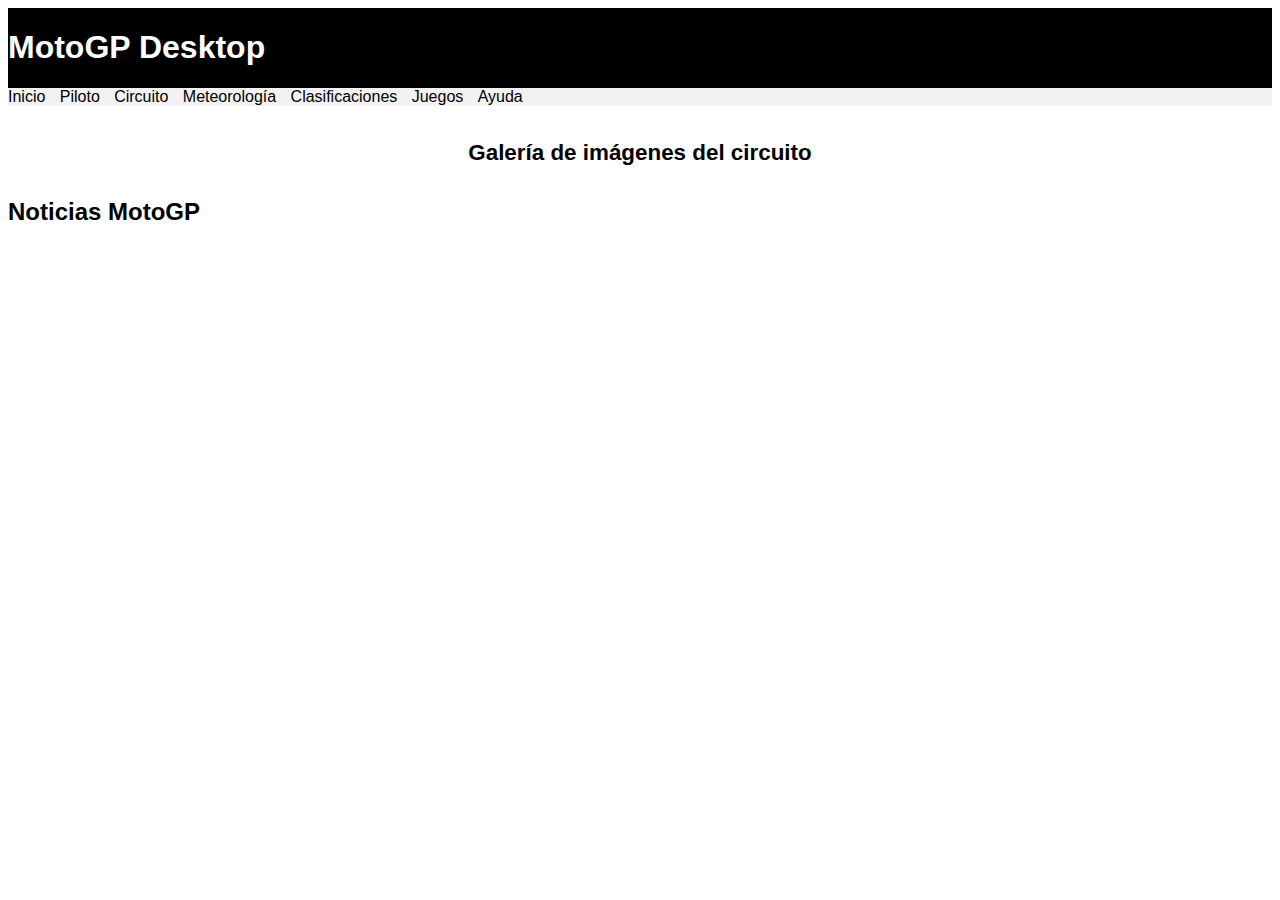
<file: index.html>
<!DOCTYPE HTML>

<html lang="es">

<head>
	<meta charset="UTF-8" />
	<title>MotoGP Desktop - Inicio</title>
	<link rel="icon" href="multimedia/favicon48px.ico">

	<meta name="author" content="Richard Roque" />
	<meta name="description"
		content="Página principal del proyecto MotoGP Desktop, con acceso a pilotos, circuitos y resultados de MotoGP." />
	<meta name="keywords" content="MotoGP, carreras, pilotos, circuitos, resultados, clasificación" />
	<meta name="viewport" content="width=device-width, initial-scale=1.0" />

	

	<link rel="stylesheet" href="estilo/estilo.css" />
	<link rel="stylesheet" href="estilo/layout.css" />
	<link rel="stylesheet" href="estilo/layout-carrusel.css" />
</head>

<body>
	<header>
		<h1><a href="index.html">MotoGP Desktop</a></h1>
		<nav>
			<a class="active" href="index.html" title="Página principal">Inicio</a>
			<a href="piloto.html" title="Información del piloto">Piloto</a>
			<a href="circuito.html" title="Información del circuito">Circuito</a>
			<a href="meteorología.html" title="Información de la meteorología">Meteorología</a>
			<a href="clasificaciones.php" title="Información de las clasificaciones">Clasificaciones</a>
			<a href="juegos.html" title="Información de los juegos">Juegos</a>
			<a href="ayuda.html" title="Información sobre la ayuda">Ayuda</a>
		</nav>
	</header>

	<main>
		<section>
			<h2>Galería de imágenes del circuito</h2>
		</section>

		<!-- Sección requerida para las noticias -->
		<section>
			<h2>Noticias MotoGP</h2>
			<!-- Aquí se añadirán los <article> desde noticias.js -->
		</section>

	</main>

	<!-- Scripts Carrusel -->
	<script src="https://code.jquery.com/jquery-3.7.1.min.js"></script>
	<script src="js/carrusel.js"></script>


	<!-- Scripts Noticias -->
	<script src="js/noticias.js"></script>
</body>

</html>
</file>
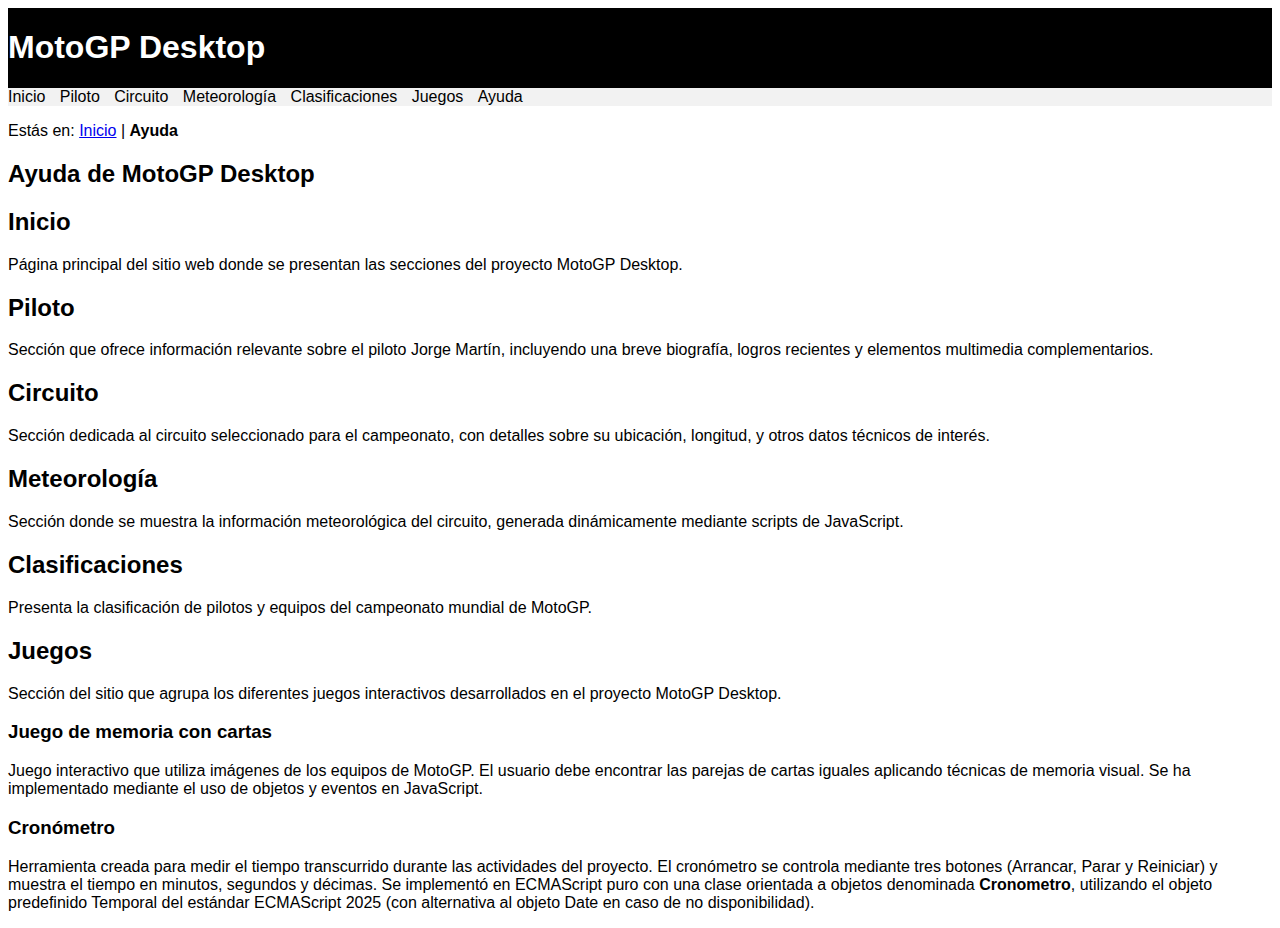
<file: ayuda.html>
<!DOCTYPE html>
<html lang="es">

<head>
	<meta charset="UTF-8" />
	<title>MotoGP Desktop - Ayuda</title>
	<link rel="icon" href="multimedia/favicon48px.ico">

	<meta name="author" content="Richard Roque" />
	<meta name="description" content="Información de ayuda del proyecto MotoGP Desktop" />
	<meta name="keywords"
		content="MotoGP, ayuda, información, piloto, circuito, meteorología, clasificaciones, juegos, cronómetro" />
	<meta name="viewport" content="width=device-width, initial-scale=1.0" />

	<link rel="stylesheet" type="text/css" href="estilo/estilo.css" />
	<link rel="stylesheet" type="text/css" href="estilo/layout.css" />
</head>

<body>
	<header>
		<h1><a href="index.html">MotoGP Desktop</a></h1>
		<nav>
			<a href="index.html" title="Página principal">Inicio</a>
			<a href="piloto.html" title="Información del piloto">Piloto</a>
			<a href="circuito.html" title="Información del circuito">Circuito</a>
			<a href="meteorología.html" title="Información de la meteorología">Meteorología</a>
			<a href="clasificaciones.php" title="Clasificaciones">Clasificaciones</a>
			<a href="juegos.html" title="Información de los juegos">Juegos</a>
			<a class="active" href="ayuda.html" title="Ayuda del sitio">Ayuda</a>
		</nav>
	</header>

	<main>
		<p>Estás en: <a href="index.html">Inicio</a> | <strong>Ayuda</strong></p>

		<h2>Ayuda de MotoGP Desktop</h2>

		<section>
			<h2>Inicio</h2>
			<p>Página principal del sitio web donde se presentan las secciones del proyecto MotoGP Desktop.</p>
		</section>

		<section>
			<h2>Piloto</h2>
			<p>Sección que ofrece información relevante sobre el piloto Jorge Martín, incluyendo una breve biografía,
				logros recientes y elementos multimedia complementarios.</p>
		</section>

		<section>
			<h2>Circuito</h2>
			<p>Sección dedicada al circuito seleccionado para el campeonato, con detalles sobre su ubicación, longitud,
				y otros datos técnicos de interés.</p>
		</section>

		<section>
			<h2>Meteorología</h2>
			<p>Sección donde se muestra la información meteorológica del circuito, generada dinámicamente mediante
				scripts de JavaScript.</p>
		</section>

		<section>
			<h2>Clasificaciones</h2>
			<p>Presenta la clasificación de pilotos y equipos del campeonato mundial de MotoGP.</p>
		</section>

		<section>
			<h2>Juegos</h2>
			<p>Sección del sitio que agrupa los diferentes juegos interactivos desarrollados en el proyecto MotoGP
				Desktop.</p>

			<!-- Subapartado del Juego de Memoria -->
			<h3>Juego de memoria con cartas</h3>
			<p>Juego interactivo que utiliza imágenes de los equipos de MotoGP. El usuario debe encontrar las parejas de
				cartas iguales aplicando técnicas de memoria visual. Se ha implementado mediante el uso de objetos y
				eventos en JavaScript.</p>

			<!-- Subapartado del Cronómetro -->
			<h3>Cronómetro</h3>
			<p>Herramienta creada para medir el tiempo transcurrido durante las actividades del proyecto.
				El cronómetro se controla mediante tres botones (Arrancar, Parar y Reiniciar) y muestra el tiempo en
				minutos, segundos y décimas.
				Se implementó en ECMAScript puro con una clase orientada a objetos denominada
				<strong>Cronometro</strong>,
				utilizando el objeto predefinido Temporal del estándar ECMAScript 2025
				(con alternativa al objeto Date en caso de no disponibilidad).</p>
		</section>
	</main>
</body>

</html>
</file>
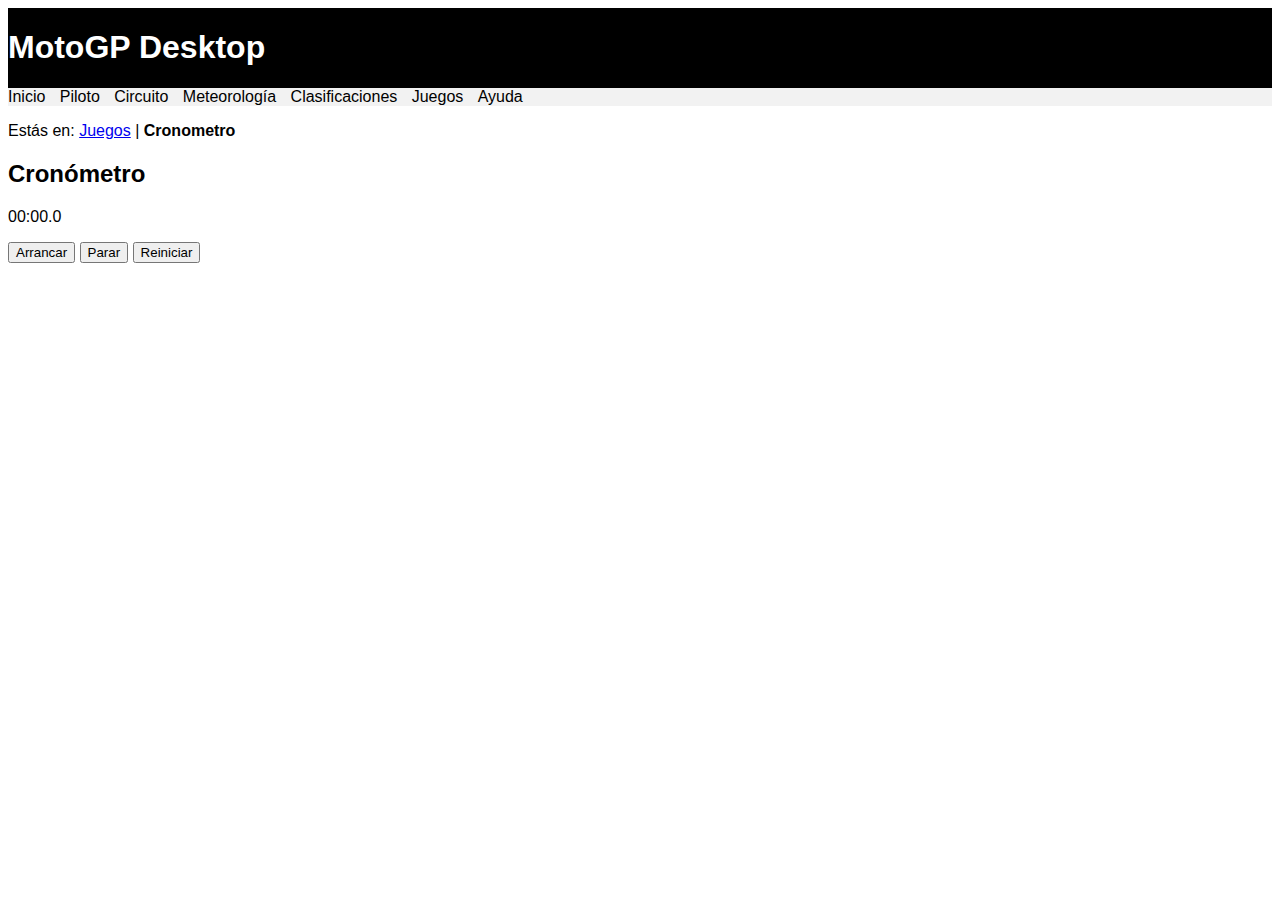
<file: cronometro.html>
<!DOCTYPE html>
<html lang="es">

<head>
  <meta charset="UTF-8">
  <title>Cronómetro - MotoGP Desktop</title>

  <link rel="stylesheet" type="text/css" href="estilo/estilo.css">
  <link rel="stylesheet" type="text/css" href="estilo/layout.css">
  <script src="js/cronometro.js"></script>
</head>

<body>
  <header>
  
      <h1><a href="index.html">MotoGP Desktop</a></h1>
      <nav>
        <a href="index.html">Inicio</a>
        <a href="piloto.html">Piloto</a>
        <a href="circuito.html">Circuito</a>
        <a href="meteorología.html">Meteorología</a>
        <a href="clasificaciones.php">Clasificaciones</a>
        <a href="juegos.html" aria-current="page">Juegos</a>
        <a href="ayuda.html">Ayuda</a>
      </nav>

  </header>

<main>
  <p>Estás en: <a href="juegos.html">Juegos</a> | <strong> Cronometro </strong></p>

  <h2>Cronómetro</h2>

  
    <p>00:00.0</p>

    <button onclick="cronometro.arrancar()">Arrancar</button>
    <button onclick="cronometro.parar()">Parar</button>
    <button onclick="cronometro.reiniciar()">Reiniciar</button>
  
</main>


  <script>
    const cronometro = new Cronometro();
  </script>
</body>

</html>
</file>
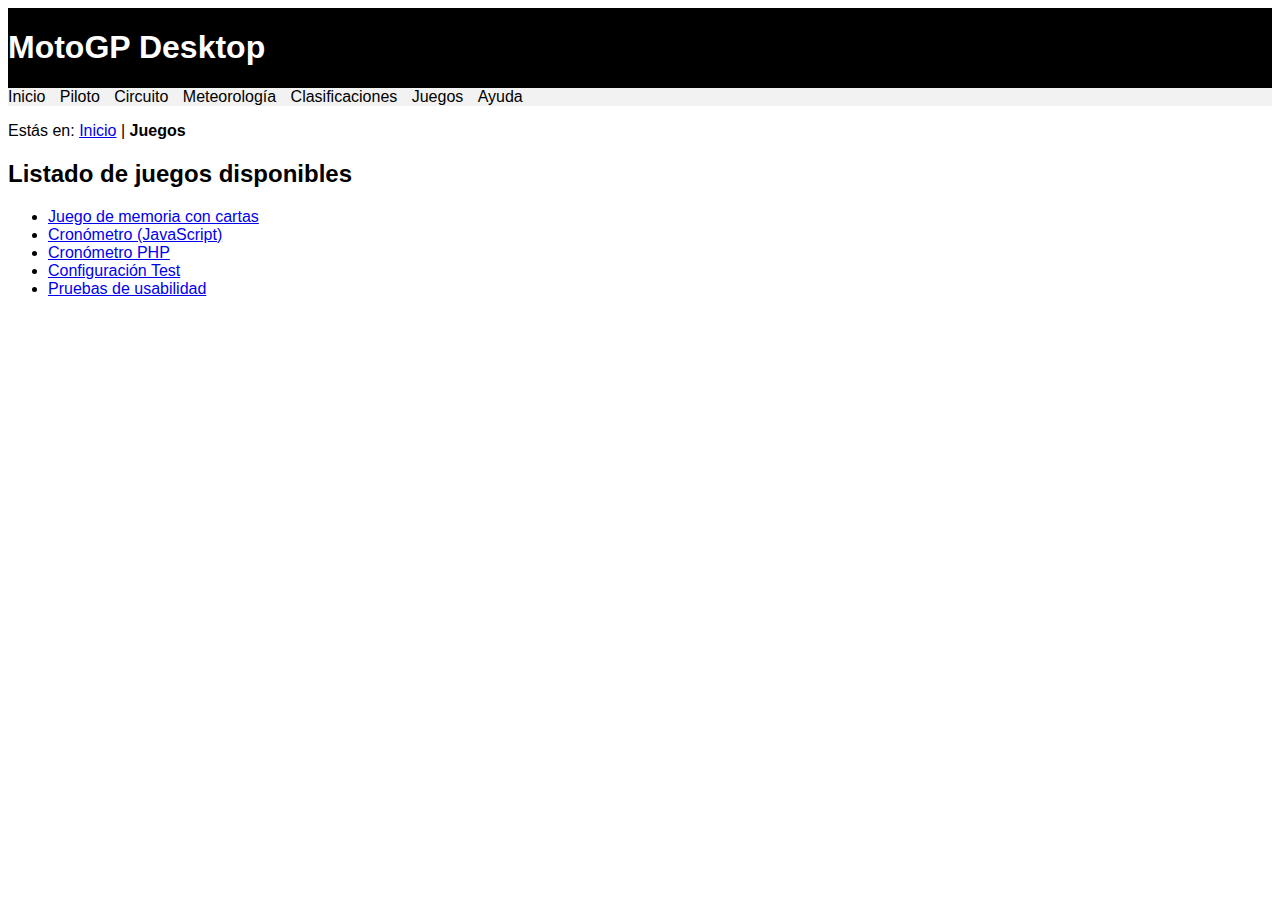
<file: juegos.html>
<!DOCTYPE HTML>
<html lang="es">

<head>
	<meta charset="UTF-8" />
	<title>MotoGP Desktop - Juegos</title>
	<link rel="icon" href="multimedia/favicon48px.ico" />

	<meta name="author" content="Richard Roque" />
	<meta name="description" content="Listado de juegos del proyecto MotoGP Desktop." />
	<meta name="keywords" content="MotoGP, juegos, memoria, cronómetro, cartas" />
	<meta name="viewport" content="width=device-width, initial-scale=1.0" />

	<!-- Hojas de estilo -->
	<link rel="stylesheet" href="estilo/estilo.css" />
	<link rel="stylesheet" href="estilo/layout.css" />
</head>

<body>
	<header>
		<h1><a href="index.html">MotoGP Desktop</a></h1>
		<nav>
			<a href="index.html" title="Página principal">Inicio</a>
			<a href="piloto.html" title="Información del piloto">Piloto</a>
			<a href="circuito.html" title="Información del circuito">Circuito</a>
			<a href="meteorología.html" title="Información de la meteorología">Meteorología</a>
			<a href="clasificaciones.php" title="Clasificaciones">Clasificaciones</a>
			<a class="active" href="juegos.html" title="Listado de juegos" >Juegos</a>
			<a href="ayuda.html" title="Ayuda del sitio">Ayuda</a>
		</nav>
	</header>

	<main role="main">
		<!-- Migas de navegación -->
		<p>Estás en:
			<a href="index.html">Inicio</a> |
			<strong>Juegos</strong>
		</p>

		<!-- Sección de juegos -->
	<section>
		<h2>Listado de juegos disponibles</h2>
	
		<ul aria-label="Lista de juegos del sitio MotoGP Desktop">
			<li>
				<a href="memoria.html" title="Abrir el juego de memoria con cartas">
					Juego de memoria con cartas
				</a>
			</li>
	
			<li>
				<a href="cronometro.html" title="Abrir el cronómetro en JavaScript">
					Cronómetro (JavaScript)
				</a>
			</li>
	
			<li>
				<a href="cronometro.php" title="Abrir el cronómetro desarrollado en PHP">
					Cronómetro PHP
				</a>
			</li>

			<li>
				<a href="php/configuracion.php" title="Abrir la configuración del test de usabilidad">
					Configuración Test
				</a>
			</li>

			<li>
				<a href="php/test.php" title="Abrir los test de usabilidad">
					Pruebas de usabilidad
				</a>
			</li>
		</ul>
	</section>
	</main>
</body>

</html>
</file>
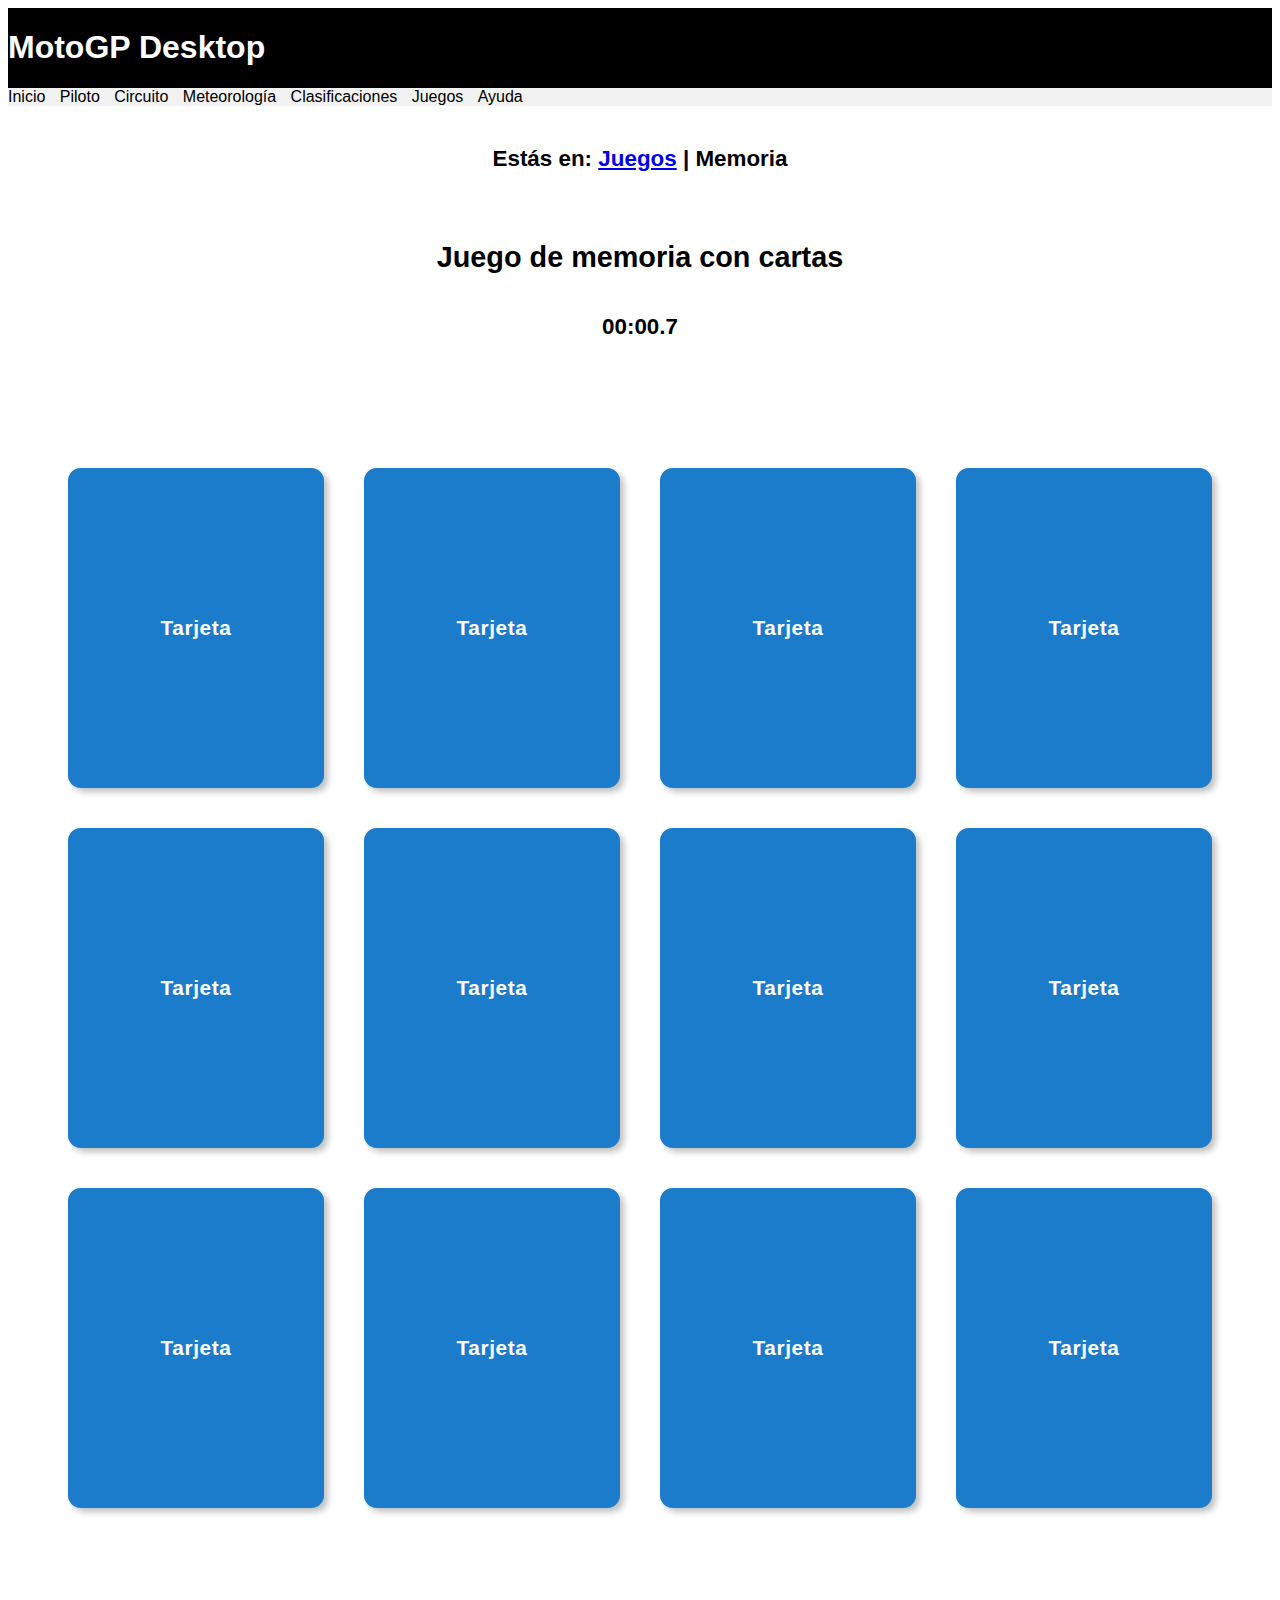
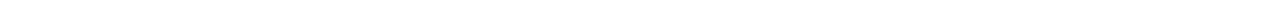
<file: memoria.html>
<!DOCTYPE HTML>
<html lang="es">

<head>
    <meta charset="UTF-8" />
    <title>MotoGP Desktop - Juego de memoria</title>
    <link rel="icon" href="multimedia/favicon48px.ico" />

    <meta name="author" content="Richard Roque" />
    <meta name="description" content="Juego de memoria con cartas del proyecto MotoGP Desktop." />
    <meta name="keywords" content="MotoGP, juego, memoria, cartas" />
    <meta name="viewport" content="width=device-width, initial-scale=1.0" />

    <!-- Hojas de estilo -->
    <link rel="stylesheet" href="estilo/estilo.css" />
    <link rel="stylesheet" href="estilo/layout.css" />
    <link rel="stylesheet" href="estilo/cards.css" />
    <link rel="stylesheet" href="estilo/layout-cards.css" />

    <!-- Cronómetro -->
    <script src="js/cronometro.js"></script>
</head>

<body>
    <header>
        <h1><a href="index.html">MotoGP Desktop</a></h1>
        <nav>
            <a href="index.html">Inicio</a>
            <a href="piloto.html">Piloto</a>
            <a href="circuito.html">Circuito</a>
            <a href="meteorología.html">Meteorología</a>
            <a href="clasificaciones.php">Clasificaciones</a>
            <a class="active" href="juegos.html" >Juegos</a>
            <a href="ayuda.html">Ayuda</a>
        </nav>
    </header>

    <main>
        <!-- Migas de navegación -->
        <p>
            Estás en:
            <a href="juegos.html">Juegos</a> |
            <strong>Memoria</strong>
        </p>

        <h2>Juego de memoria con cartas</h2>

        <!-- Cronómetro -->
        <p>00:00.0</p>

        <!-- Cartas (pares duplicados) -->
        <section>
            <article data-element="Honda">
                <h3>Tarjeta</h3>
                <img src="multimedia/logos/honda.svg" alt="Honda" />
            </article>
            <article data-element="Honda">
                <h3>Tarjeta</h3>
                <img src="multimedia/logos/honda.svg" alt="Honda" />
            </article>

            <article data-element="Yamaha">
                <h3>Tarjeta</h3>
                <img src="multimedia/logos/yamaha.svg" alt="Yamaha" />
            </article>
            <article data-element="Yamaha">
                <h3>Tarjeta</h3>
                <img src="multimedia/logos/yamaha.svg" alt="Yamaha" />
            </article>

            <article data-element="Ducati">
                <h3>Tarjeta</h3>
                <img src="multimedia/logos/ducati.svg" alt="Ducati" />
            </article>
            <article data-element="Ducati">
                <h3>Tarjeta</h3>
                <img src="multimedia/logos/ducati.svg" alt="Ducati" />
            </article>

            <article data-element="KTM">
                <h3>Tarjeta</h3>
                <img src="multimedia/logos/ktm.svg" alt="KTM" />
            </article>
            <article data-element="KTM">
                <h3>Tarjeta</h3>
                <img src="multimedia/logos/ktm.svg" alt="KTM" />
            </article>

            <article data-element="Aprilia">
                <h3>Tarjeta</h3>
                <img src="multimedia/logos/aprilia.svg" alt="Aprilia" />
            </article>
            <article data-element="Aprilia">
                <h3>Tarjeta</h3>
                <img src="multimedia/logos/aprilia.svg" alt="Aprilia" />
            </article>

            <article data-element="MotoGP">
                <h3>Tarjeta</h3>
                <img src="multimedia/logos/motogp.svg" alt="MotoGP" />
            </article>
            <article data-element="MotoGP">
                <h3>Tarjeta</h3>
                <img src="multimedia/logos/motogp.svg" alt="MotoGP" />
            </article>
        </section>
    </main>

    <script src="js/memoria.js"></script>
</body>

</html>
</file>
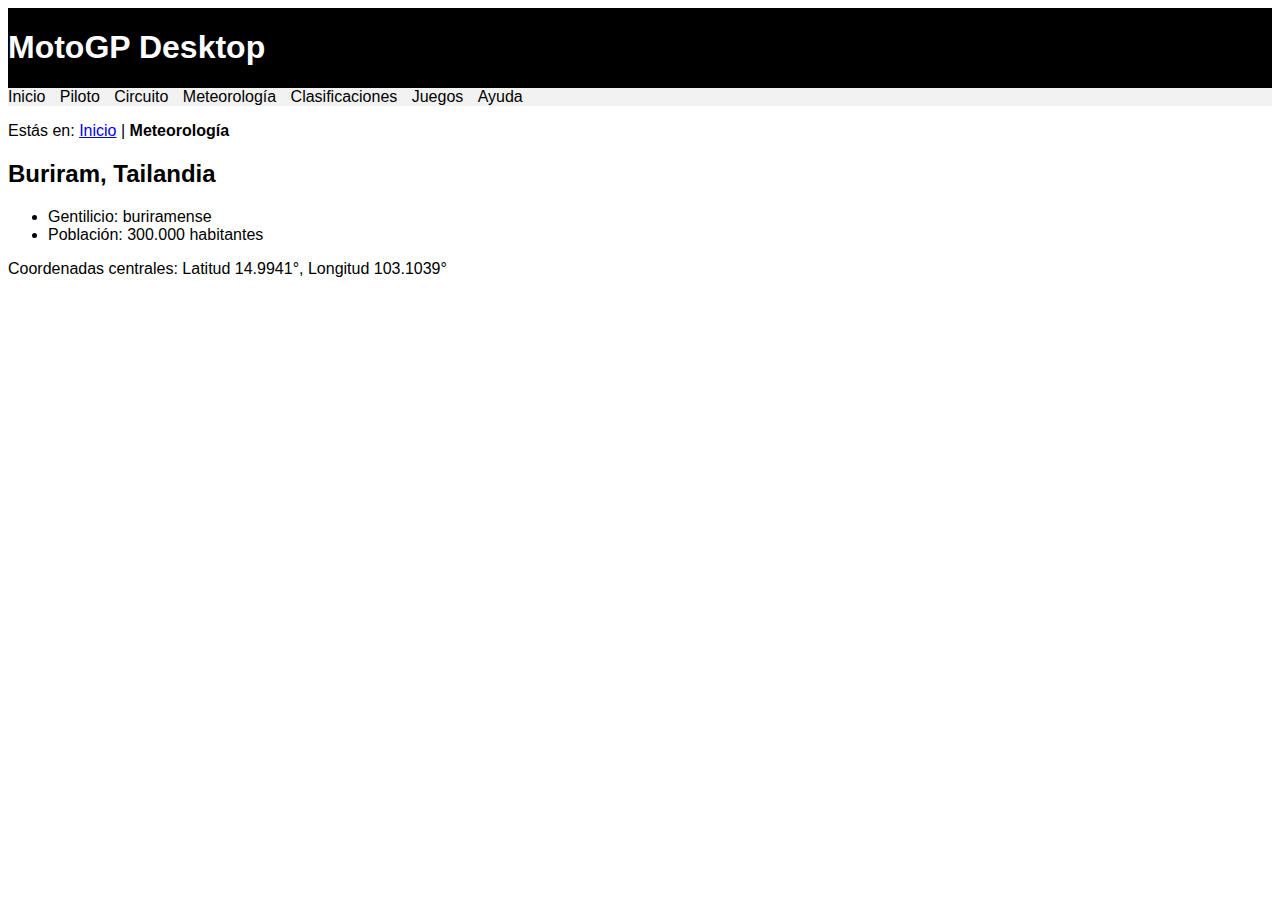
<file: meteorología.html>
<!DOCTYPE HTML>
<html lang="es">

<head>
	<meta charset="UTF-8" />
	<title>MotoGP Desktop - Meteorología</title>
	<link rel="icon" href="multimedia/favicon48px.ico" />

	<meta name="author" content="Richard Roque" />
	<meta name="description"
		content="Consulta de la meteorología del circuito de MotoGP mediante el servicio web Open-Meteo." />
	<meta name="keywords" content="MotoGP, meteorología, Open-Meteo, clima, Buriram, circuito" />
	<meta name="viewport" content="width=device-width, initial-scale=1.0" />

	<!-- Hojas de estilo -->
	<link rel="stylesheet" href="estilo/estilo.css" />
	<link rel="stylesheet" href="estilo/layout.css" />

	<!-- Librería jQuery permitida -->
	<script src="https://code.jquery.com/jquery-3.7.1.min.js"></script>

	<!-- Script principal del proyecto -->
	<script src="js/ciudad.js"></script>
</head>

<body>
	<header>
		<h1><a href="index.html">MotoGP Desktop</a></h1>
		<nav>
			<a href="index.html" title="Página principal">Inicio</a>
			<a href="piloto.html" title="Información del piloto">Piloto</a>
			<a href="circuito.html" title="Información del circuito">Circuito</a>
			<a class="active" href="meteorología.html" title="Información de la meteorología">Meteorología</a>
			<a href="clasificaciones.php" title="Clasificaciones">Clasificaciones</a>
			<a href="juegos.html" title="Juegos">Juegos</a>
			<a href="ayuda.html" title="Ayuda">Ayuda</a>
		</nav>
	</header>

	<main>
		<!-- Migas de navegación -->
		<p>Estás en:
			<a href="index.html">Inicio</a> |
			<strong>Meteorología</strong>
		</p>

		<!-- Sección para la información de la ciudad -->
		<section></section>

		<!-- Sección para los datos meteorológicos -->
		<section></section>
	</main>

	<!-- Inicialización de la lógica de meteorología -->
	<script>
		$(document).ready(() => {
			const buriram = new Ciudad("Buriram", "Tailandia", "buriramense");
			buriram.rellenarDatos(300000, 14.9941, 103.1039);

			// Sección 1: información general
			const seccionCiudad = $("main > section").first();
			const articuloCiudad = $("<article>");
			articuloCiudad.append($("<h2>").text(`${buriram.obtenerNombre()}, ${buriram.obtenerPais()}`));
			articuloCiudad.append(buriram.obtenerInformacionSecundaria());
			articuloCiudad.append(buriram.obtenerParrafoCoordenadas());
			seccionCiudad.append(articuloCiudad);

			// Sección 2: datos meteorológicos
			buriram.getMeteorologiaCarrera();
			buriram.getMeteorologiaEntrenos();
		});
	</script>
</body>

</html>
</file>
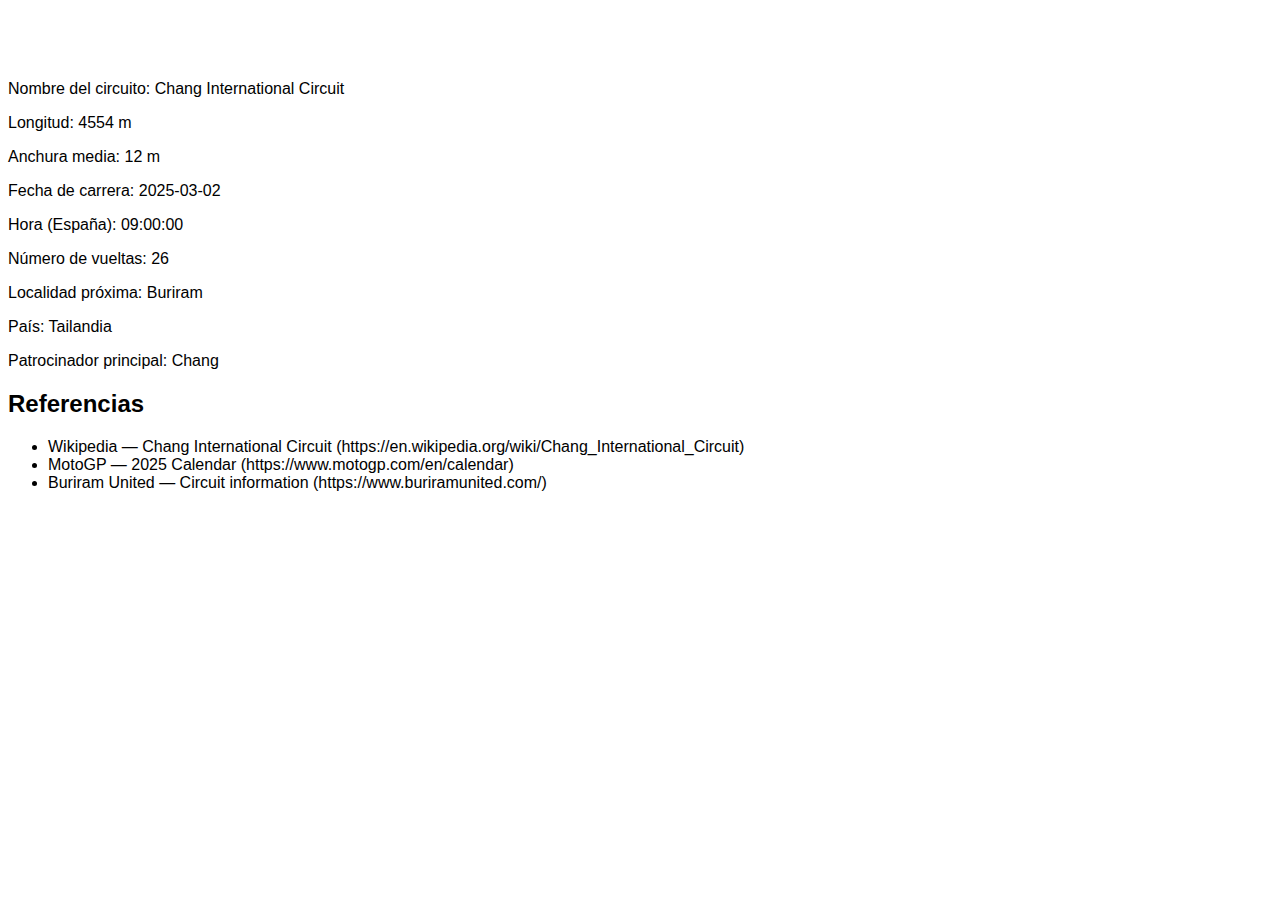
<file: xml/InfoCircuito.html>
<!DOCTYPE html>
<html lang="es">
  <head>
    <meta charset="UTF-8" />
    <title>Información del circuito</title>
    <link rel="stylesheet" href="../estilo/estilo.css" />
  </head>
  <body>
    <h1>Información del circuito</h1>
    <p>Nombre del circuito: Chang International Circuit</p>
    <p>Longitud: 4554 m</p>
    <p>Anchura media: 12 m</p>
    <p>Fecha de carrera: 2025-03-02</p>
    <p>Hora (España): 09:00:00</p>
    <p>Número de vueltas: 26</p>
    <p>Localidad próxima: Buriram</p>
    <p>País: Tailandia</p>
    <p>Patrocinador principal: Chang</p>
    <section>
      <h2>Referencias</h2>
      <ul>
        <li>Wikipedia —
            Chang International Circuit (https://en.wikipedia.org/wiki/Chang_International_Circuit)</li>
        <li>MotoGP — 2025 Calendar (https://www.motogp.com/en/calendar)</li>
        <li>Buriram United — Circuit information (https://www.buriramunited.com/)</li>
      </ul>
    </section>
  </body>
</html>
</file>
<file: estilo/estilo.css>
/* Richard Roque Del Rio - UO302698 */

/* Estilos generales del proyecto MotoGP-Desktop */

/* ========================================== */
/* Especificidad: 001 */
/* ========================================== */
body {
    font-family: "Trebuchet MS", "Gill Sans", Arial, sans-serif;
    background-color: #ffffff;
    /* Fondo blanco */
    color: #000000;
    /* Texto negro */
}

/* ========================================== */
/* Especificidad: 012 */
/* ========================================== */
body>p>strong {
    font-size: 1.1em;
}

/* ========================================== */
/* Especificidad: 001 */
/* Herencia: background-color hereda del body; color se sobrescribe */
/* ========================================== */
h1 {
    color: #ffffff;
    /* blanco – máximo contraste en fondos oscuros */
}

/* ========================================== */
/* Especificidad: 001 */
/* Herencia: background-color no hereda; color sí, se sobrescribe */
/* ========================================== */
header {
    background-color: #000000;
    /* Negro */
    color: #ffffff;
    /* Blanco — máximo contraste */
}

/* ========================================== */
/* Especificidad: 002 */
/* ========================================== */
header a {
    text-decoration: none;
    color: inherit;
    /* hereda blanco del header */
}

/* ========================================== */
/* Especificidad: 001 */
/* Herencia: background-color no hereda; color sí, se sobrescribe */
/* ========================================== */
nav {
    background-color: #f2f2f2;
    /* Gris claro accesible */
    color: #000000;
    /* Negro */
}

/* ========================================== */
/* Especificidad: 001 */
/* Herencia: background-color hereda; color sobrescribe */
/* Comentario: selector de clase heredado del material base, no creado nuevo */
/* ========================================== */
.active {
    color: #000000;
    /* Negro con contraste sobre gris claro */
}
</file>
<file: estilo/layout.css>
/* Richard Roque Del Rio - UO302698 */

/* ====================================================== */
/* Especificidad: 001 */
/* ====================================================== */
header {
    display: flex;
    flex-wrap: wrap;
    align-items: center;
}

/* ====================================================== */
/* Especificidad: 002 */
/* ====================================================== */
header h1 {
    flex: 0 0 100%;
}

/* ====================================================== */
/* Especificidad: 002 */
/* ====================================================== */
header nav {
    display: flex;
    flex-wrap: wrap;
    flex: 0 0 100%;
    justify-content: flex-start;
    gap: 0.9rem; /* medida relativa */
}

/* ====================================================== */
/* Especificidad: 003 */
/* ====================================================== */
header nav a {
    display: flex;
}

/* ====================================================== */
/* Especificidad: 002 (section > div) */
/* Mapa dinámico del circuito */
/* ====================================================== */
main section:nth-of-type(6) > div {
    width: 100%;       /* medida relativa */
    height: 60vh;       /* medida relativa */
    border: 0.15rem solid #333;
    margin-top: 1rem;
}

/* ====================================================== */
/* Redefinición mediante @media-queries */
/* Propiedades redefinidas: height */
/* ====================================================== */
@media (max-width: 50em) {

    /* ====================================================== */
    /* Especificidad: 002 (section > div) */
    /* Redefinición de height para pantallas medias */
    /* ====================================================== */
    main section:nth-of-type(6) > div {
        height: 50vh; /* Redefinición */
    }
}

/* ====================================================== */
/* Redefinición mediante @media-queries */
/* Propiedades redefinidas: flex-direction, height */
/* ====================================================== */
@media (max-width: 40em) {

    /* ====================================================== */
    /* Especificidad: 002 (section > div) */
    /* Redefinición adicional de height para móviles */
    /* ====================================================== */
    main section:nth-of-type(6) > div {
        height: 20em; /* Redefinición */
    }

    /* ====================================================== */
    /* Especificidad: 002 */
    /* ====================================================== */
    header h1 {
        align-self: flex-start;
    }

    /* ====================================================== */
    /* Especificidad: 001 */
    /* ====================================================== */
    nav {
        flex-direction: column; /* Redefinición */
        align-items: stretch;
        justify-content: flex-start;
    }

    /* ====================================================== */
    /* Especificidad: 002 */
    /* ====================================================== */
    nav a {
        display: flex;
        justify-content: flex-start;
    }

    /* ====================================================== */
    /* Ocultar migas de pan en móviles */
    /* Especificidad: 002 */
    /* ====================================================== */
    main > p:first-of-type {
        display: none;
    }

    /* ====================================================== */
    /* Especificidad: 001 */
    /* ====================================================== */
    video, audio {
        width: 100%;
        height: auto;
    }
}
/* Richard Roque Del Rio - UO302698 */

/* ====================================================== */
/* Especificidad: 001 */
/* ====================================================== */
header {
    display: flex;
    flex-wrap: wrap;
    align-items: center;
}

/* ====================================================== */
/* Especificidad: 002 */
/* ====================================================== */
header h1 {
    flex: 0 0 100%;
}

/* ====================================================== */
/* Especificidad: 002 */
/* ====================================================== */
header nav {
    display: flex;
    flex-wrap: wrap;
    flex: 0 0 100%;
    justify-content: flex-start;
    gap: 0.9rem;
    /* medida relativa */
}

/* ====================================================== */
/* Especificidad: 003 */
/* ====================================================== */
header nav a {
    display: flex;
}

/* ====================================================== */
/* Especificidad: 002 (section > div) */
/* Mapa dinámico del circuito */
/* ====================================================== */
main section:nth-of-type(6)>div {
    width: 100%;
    /* medida relativa */
    height: 60vh;
    /* medida relativa */
    border: 0.15rem solid #333;
    margin-top: 1rem;
}

/* ====================================================== */
/* Redefinición mediante @media-queries */
/* Propiedades redefinidas: height */
/* ====================================================== */
@media (max-width: 50em) {

    /* ====================================================== */
    /* Especificidad: 002 (section > div) */
    /* Redefinición de height para pantallas medias */
    /* ====================================================== */
    main section:nth-of-type(6)>div {
        height: 50vh;
        /* Redefinición */
    }
}

/* ====================================================== */
/* Redefinición mediante @media-queries */
/* Propiedades redefinidas: flex-direction, height */
/* ====================================================== */
@media (max-width: 40em) {

    /* ====================================================== */
    /* Especificidad: 002 (section > div) */
    /* Redefinición adicional de height para móviles */
    /* ====================================================== */
    main section:nth-of-type(6)>div {
        height: 20em;
        /* Redefinición */
    }

    /* ====================================================== */
    /* Especificidad: 002 */
    /* ====================================================== */
    header h1 {
        align-self: flex-start;
    }

    /* ====================================================== */
    /* Especificidad: 001 */
    /* ====================================================== */
    nav {
        flex-direction: column;
        /* Redefinición */
        align-items: stretch;
        justify-content: flex-start;
    }

    /* ====================================================== */
    /* Especificidad: 002 */
    /* ====================================================== */
    nav a {
        display: flex;
        justify-content: flex-start;
    }

    /* ====================================================== */
    /* Ocultar migas de pan en móviles */
    /* Especificidad: 002 */
    /* ====================================================== */
    main>p:first-of-type {
        display: none;
    }

    /* ====================================================== */
    /* Especificidad: 001 */
    /* ====================================================== */
    video,
    audio {
        width: 100%;
        height: auto;
    }
}
</file>
<file: estilo/layout-carrusel.css>
/* Richard Roque Del Rio - UO302698 */
/* Layout del carrusel de imágenes de MotoGP Desktop */

/* ============================================== */
/* Especificidad: (0,0,3,0) */
/* Contenedor principal del carrusel */
/* ============================================== */
main>section:first-of-type {
    display: flex;
    flex-direction: column;
    align-items: center;
    justify-content: center;
    gap: 1em;
    margin: 1em auto;
    max-width: 80%;
}

/* ============================================== */
/* Especificidad: (0,0,3,1) */
/* Ajuste de la imagen dentro del carrusel */
/* ============================================== */
main>section:first-of-type img {
    width: 100%;
    height: auto;
    border-radius: 0.5em;
    box-shadow: 0 0 8px rgba(0, 0, 0, 0.3);
}

/* ============================================== */
/* Especificidad: (0,0,3,0) */
/* Título del carrusel */
/* ============================================== */
main>section:first-of-type h2 {
    text-align: center;
    font-size: 1.4em;
    margin-bottom: 0.5em;
}

/* ============================================== */
/* Redefinición mediante media queries */
/* Propiedades redefinidas: width, flex-direction */
/* ============================================== */
@media (max-width: 48em) {

    /* Especificidad: (0,0,4,1) */
    article h2+img {
        width: 100%;
        height: auto;
    }
}
</file>
<file: estilo/cards.css>
/* ============================================== */
/* MotoGP Desktop - Juego de Memoria */
/* ============================================== */

/* ============================================== */
/* Contenedor principal de las cartas */
/* ============================================== */
main section {
    display: grid;
    grid-template-columns: repeat(auto-fit, minmax(17em, 1fr));
    /* más proporción uniforme */
    justify-items: center;
    align-items: center;
    gap: 3.2em;
    /* separación equilibrada entre cartas */
    margin: 3em auto;
    padding: 2em;
    max-width: 85em;
    /* evita que se extienda demasiado en pantallas grandes */
}

/* ============================================== */
/* Carta base (estructura y dimensiones) */
/* ============================================== */
main article {
    width: 16em;
    height: 20em;
    position: relative;
    cursor: pointer;
    transform-style: preserve-3d;
    transition: transform 0.6s ease-in-out;
    box-shadow: 0.25em 0.25em 0.4em rgba(0, 0, 0, 0.25);
    border-radius: 0.8em;
    background-color: #1C7CCC;
}

/* ============================================== */
/* Giro de carta al activarse o quedar revelada */
/* ============================================== */
main article[data-estado="volteada"],
main article[data-estado="revelada"] {
    transform: rotateY(180deg);
}

/* ============================================== */
/* Caras de la carta (frontal y trasera) */
/* ============================================== */
article h3,
article img {
    width: 100%;
    height: 100%;
    position: absolute;
    border-radius: 0.8em;
    backface-visibility: hidden;
}

/* ============================================== */
/* Cara frontal (texto “Tarjeta de memoria”) */
/* ============================================== */
article h3 {
    background-color: #1C7CCC;
    color: white;
    display: flex;
    align-items: center;
    justify-content: center;
    font-weight: bold;
    font-size: 1.3em;
    margin: 0;
    text-align: center;
    letter-spacing: 0.03em;
}

/* ============================================== */
/* Cara trasera (imagen del equipo) */
/* ============================================== */
article img {
    transform: rotateY(180deg);
    background-color: #ffffff;
    object-fit: contain;
    padding: 1.4em;
}

/* ============================================== */
/* Efecto visual al pasar el ratón */
/* ============================================== */
article:hover {
    transform: scale(1.04);
}

/* ============================================== */
/* Redefinición mediante media queries */
/* ============================================== */
@media (max-width: 64em) {

    /* ≈1024px */
    main section {
        grid-template-columns: repeat(auto-fit, minmax(14em, 1fr));
        gap: 2.5em;
    }

    main article {
        width: 14em;
        height: 18em;
    }
}

@media (max-width: 48em) {

    /* ≈768px */
    main section {
        grid-template-columns: repeat(2, 1fr);
        gap: 2em;
        padding: 1.2em;
    }

    main article {
        width: 12em;
        height: 16em;
    }
}
</file>
<file: estilo/layout-cards.css>
/* ============================================== */
/* MotoGP Desktop - Juego de Memoria - Layout */
/* ============================================== */

/* --- Estructura general del tablero ------------ */
main {
    display: flex;
    flex-direction: column;
    align-items: center;
    justify-content: flex-start;
    gap: 1.5rem;
    /* más aire entre título, cronómetro y tablero */
    margin: 0 auto;
    padding: 2rem;
    max-width: 90em;
    /* mantiene el tablero centrado */
}

/* --- Título y cronómetro ----------------------- */
main>h2 {
    text-align: center;
    margin: 0.8rem 0 0.5rem 0;
    font-size: 1.8rem;
}

main>p {
    text-align: center;
    font-weight: bold;
    font-size: 1.4rem;
    margin: 0.5rem 0 2rem 0;
    color: #000;
}

/* --- Cuadrícula de cartas ---------------------- */
main>section {
    display: grid;
    grid-template-columns: repeat(4, 1fr);
    grid-template-rows: repeat(3, auto);
    gap: 2.5rem;
    /* combina bien con el gap de 3.2em del cards.css */
    justify-items: center;
    align-items: center;
    padding: 1.5rem;
}

/* --- Dimensiones base de las cartas ------------ */
main article {
    width: 16em;
    /* coordinado con cards.css */
    height: 20em;
}

/* --- Adaptabilidad (pantallas medianas) -------- */
@media (max-width: 64em) {
    main>section {
        grid-template-columns: repeat(3, 1fr);
        gap: 2rem;
    }

    main article {
        width: 14em;
        height: 18em;
    }
}

/* --- Adaptabilidad (pantallas pequeñas) -------- */
@media (max-width: 48em) {
    main>section {
        grid-template-columns: repeat(2, 1fr);
        gap: 1.5rem;
        padding: 1rem;
    }

    main article {
        width: 12em;
        height: 16em;
    }

    main>h2 {
        font-size: 1.6rem;
    }

    main>p {
        font-size: 1.2rem;
        margin-bottom: 1.5rem;
    }
}
</file>
